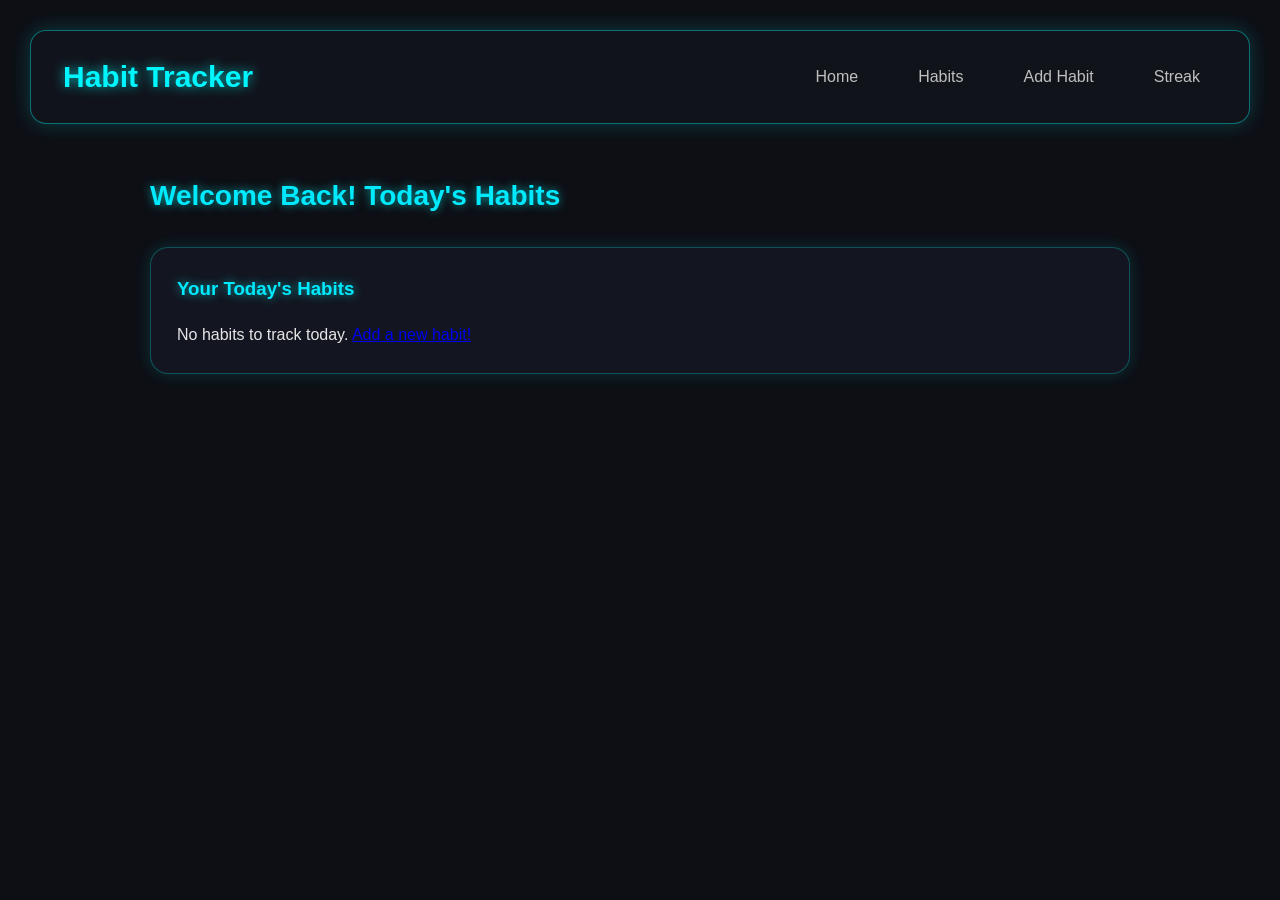
<file: index.html>
<!DOCTYPE html>
<html lang="en">
<head>
    <meta charset="UTF-8">
    <meta name="viewport" content="width=device-width, initial-scale=1.0">
    <title>Habit Tracker - Home</title>
    <link rel="stylesheet" href="style.css">
</head>
<body>

    <header class="header">
        <h1 class="logo">Habit Tracker</h1>
        <nav class="navbar">
            <a class="nav-link" href="index.html">Home</a>
            <a class="nav-link" href="habits.html">Habits</a>
            <a class="nav-link" href="add-habit.html">Add Habit</a>
            <a class="nav-link" href="streak.html">Streak</a>
        </nav>
    </header>

    <main class="main">
        <h2 class="page-title">Welcome Back! Today's Habits</h2>

        <section class="section">
            <h3 class="section-title">Your Today's Habits</h3>

            <ul id="today-habit-list" class="habit-list">
                </ul>
        </section>
    </main>

    <script src="app.js"></script>
</body>
</html>
</file>
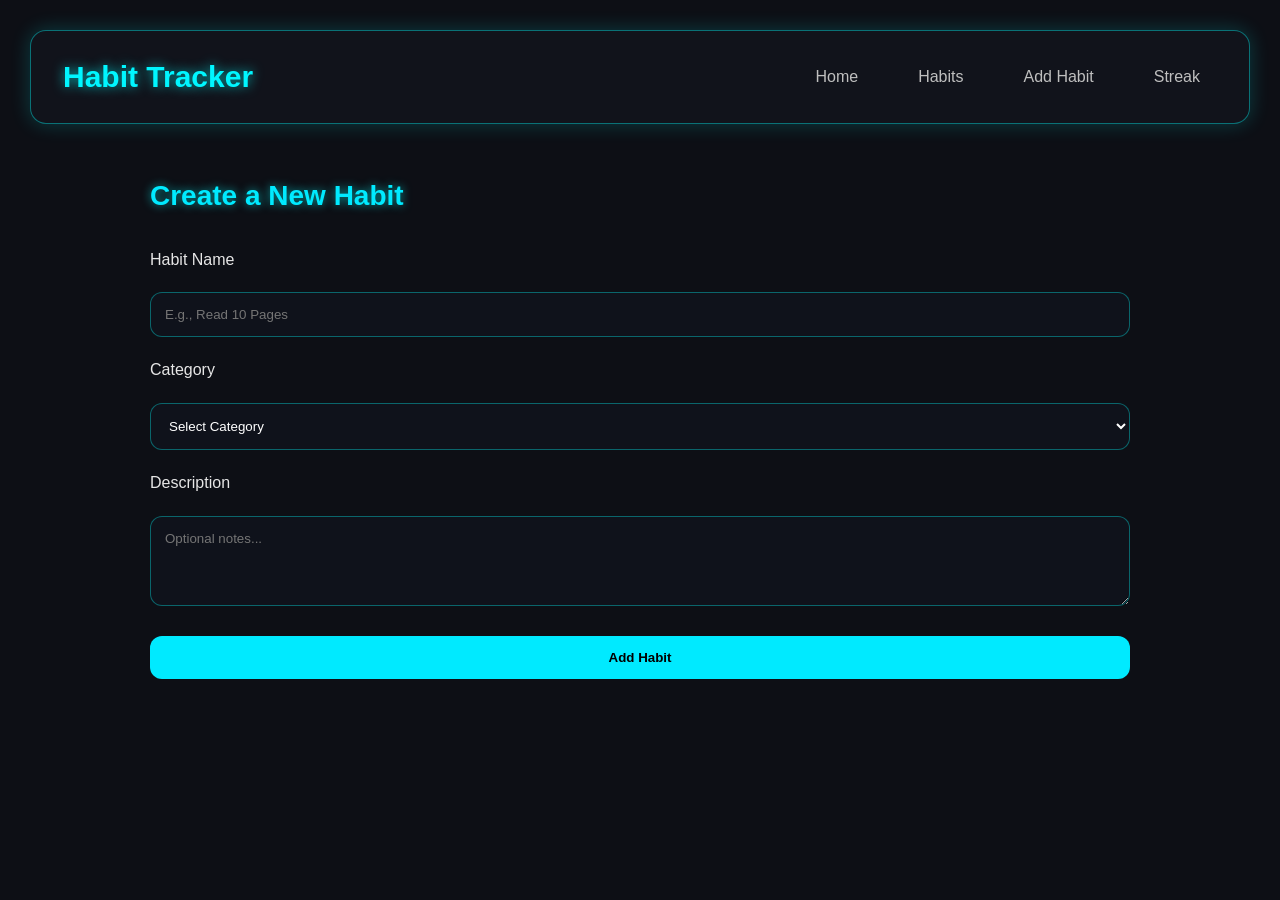
<file: add-habit.html>
<!DOCTYPE html>
<html lang="en">
<head>
    <meta charset="UTF-8">
    <meta name="viewport" content="width=device-width, initial-scale=1.0">
    <title>Add New Habit</title>
    <link rel="stylesheet" href="style.css">
</head>
<body>

    <header class="header">
        <h1 class="logo">Habit Tracker</h1>
        <nav class="navbar">
            <a class="nav-link" href="index.html">Home</a>
            <a class="nav-link" href="habits.html">Habits</a>
            <a class="nav-link" href="add-habit.html">Add Habit</a>
            <a class="nav-link" href="streak.html">Streak</a>
        </nav>
    </header>

    <main class="main">
        <h2 class="page-title">Create a New Habit</h2>

        <form id="habit-form" class="form">
            <label class="form-label" for="habit-name">Habit Name</label>
            <input class="form-input" type="text" id="habit-name" placeholder="E.g., Read 10 Pages" required>

            <label class="form-label" for="habit-category">Category</label>
            <select class="form-input" id="habit-category" required>
                <option value="">Select Category</option>
                <option value="health">Health</option>
                <option value="study">Study</option>
                <option value="fitness">Fitness</option>
                <option value="personal">Personal</option>
            </select>

            <label class="form-label" for="habit-description">Description</label>
            <textarea class="form-textarea" id="habit-description" placeholder="Optional notes..." rows="4"></textarea>

            <button class="btn" type="submit">Add Habit</button>
        </form>
    </main>

    <script src="app.js"></script>
</body>
</html>
</file>
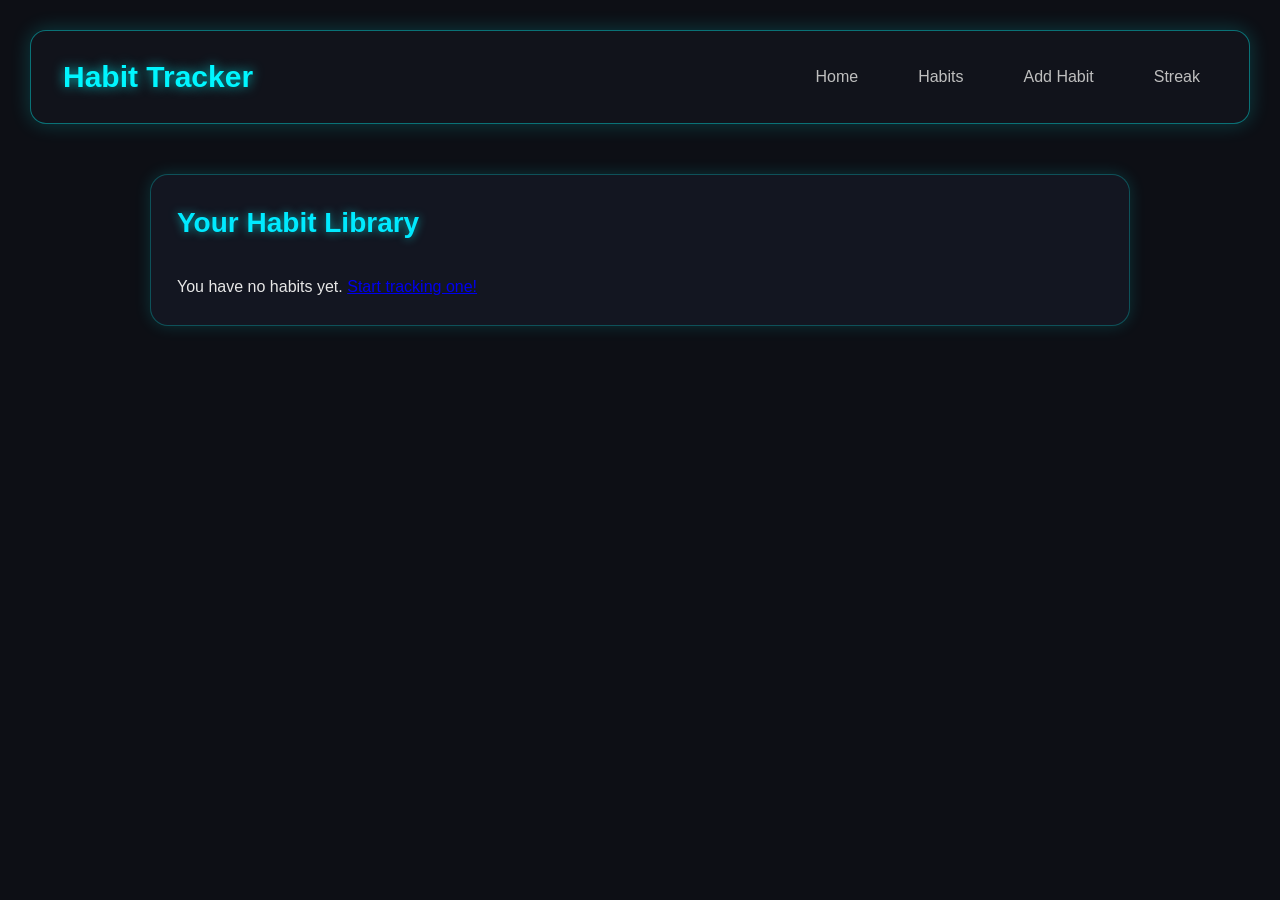
<file: habits.html>
<!DOCTYPE html>
<html lang="en">
<head>
    <meta charset="UTF-8">
    <meta name="viewport" content="width=device-width, initial-scale=1.0">
    <title>Your Habits</title>
    <link rel="stylesheet" href="style.css">
</head>
<body>

    <header class="header">
        <h1 class="logo">Habit Tracker</h1>
        <nav class="navbar">
            <a class="nav-link" href="index.html">Home</a>
            <a class="nav-link" href="habits.html">Habits</a>
            <a class="nav-link" href="add-habit.html">Add Habit</a>
            <a class="nav-link" href="streak.html">Streak</a>
        </nav>
    </header>

    <main class="main">
        <section class="habits-section">
            <h2>Your Habit Library</h2>

            <ul id="habit-list">
               </ul>
        </section>
    </main>

    <script src="app.js"></script>
</body>
</html>
</file>
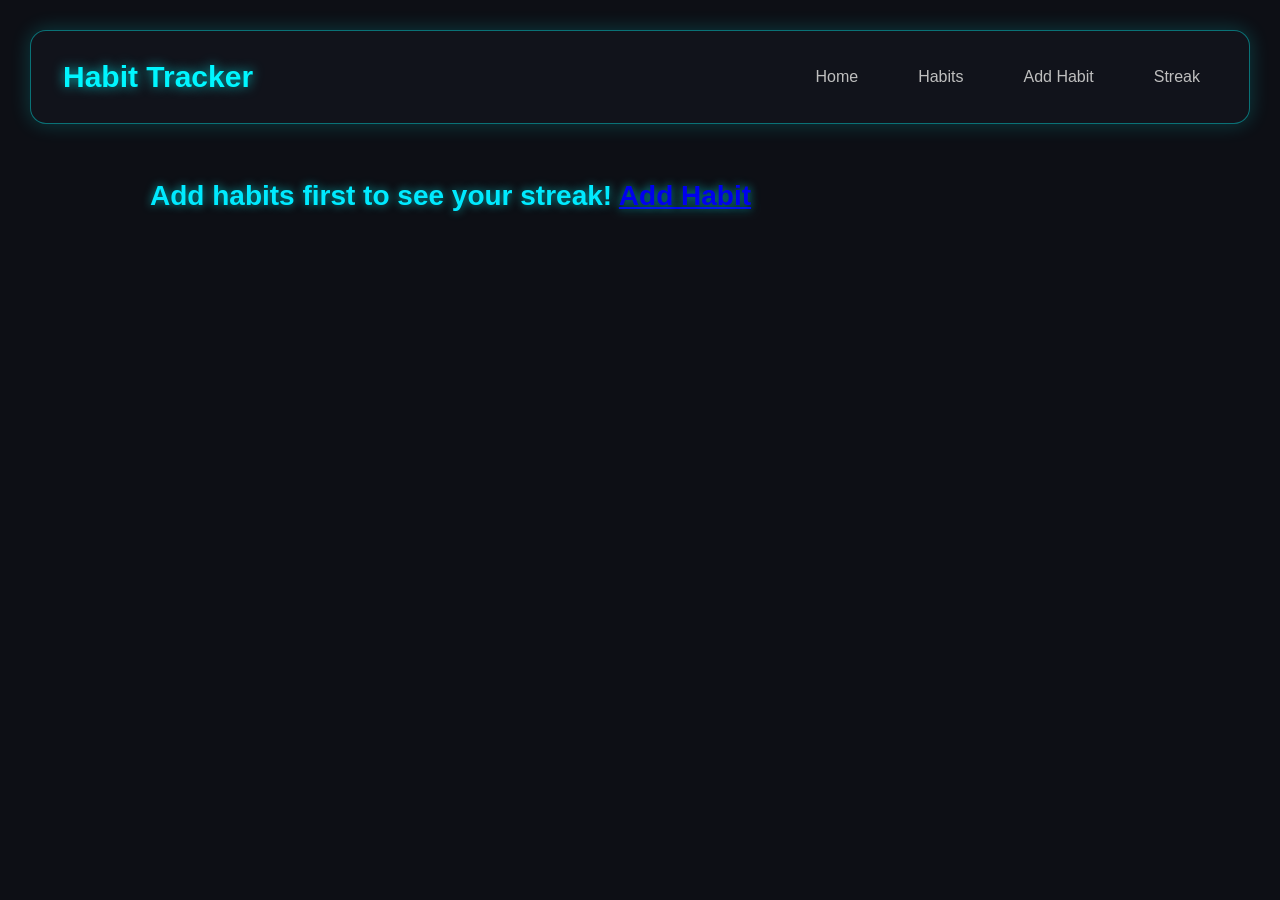
<file: streak.html>
<!DOCTYPE html>
<html lang="en">
<head>
    <meta charset="UTF-8">
    <meta name="viewport" content="width=device-width, initial-scale=1.0">
    <title>Your Streak</title>
    <link rel="stylesheet" href="style.css">
</head>
<body>

<header class="header">
    <h1 class="logo">Habit Tracker</h1>
    <nav class="navbar">
        <a class="nav-link" href="index.html">Home</a>
        <a class="nav-link" href="habits.html">Habits</a>
        <a class="nav-link" href="add-habit.html">Add Habit</a>
        <a class="nav-link" href="streak.html">Streak</a>
    </nav>
</header>

<main class="main">

    <h2 class="page-title">Track Your Progress</h2>

    <select id="habit-selector" class="form-input" style="margin-bottom: 20px;">
        </select>

   
    <section class="streak-container">
        <div class="streak-box">
            <h3 class="section-title">Current Streak</h3>
            <p class="streak-value">🔥 0 days</p>

            <h3 class="section-title">Longest Streak</h3>
            <p class="streak-value">🏆 0 days</p>
        </div>
    </section>

    
    <section class="calendar-container">
        <h3 class="section-title">Streak Calendar</h3>
        
        <div class="calendar-nav">
            <button id="prev-month-btn" class="btn nav-btn"> &lt; Previous </button>
            <h4 class="month-label"></h4>
            <button id="next-month-btn" class="btn nav-btn"> Next &gt; </button>
        </div>

        <div id="calendar-grid" class="calendar-grid">
           
            <div class="weekday">Sun</div>
            <div class="weekday">Mon</div>
            <div class="weekday">Tue</div>
            <div class="weekday">Wed</div>
            <div class="weekday">Thu</div>
            <div class="weekday">Fri</div>
            <div class="weekday">Sat</div>

           </div>
    </section>

</main>

<script src="app.js"></script>
</body>
</html>
</file>
<file: style.css>
*{
    margin: 0;
    padding: 0;
    box-sizing: border-box;
    font-family: sans-serif;
}

body{
    background: #0d0f15;
    color: #e6e6e6;
    padding: 30px;
    line-height: 1.6;
}

main{
    max-width: 1000px;
    margin: 0 auto;
    padding: 10px;
}

h2, h3{
    color: #00eaff;
    text-shadow: 0 0 10px rgba(0,255,255,0.6);
}

h2{
    font-size: 28px;
    margin-bottom: 28px;
}

section{
    background: #131621;
    padding: 26px;
    border-radius: 18px;
    border: 1px solid rgba(0,255,255,0.25);
    box-shadow: 0 0 16px rgba(0,255,255,0.15);
    margin-bottom: 35px;
}

ul{
    list-style-type: none;
    margin-top: 18px;
}

.btn{
    padding: 14px 20px;
    border-radius: 12px;
    background: #00eaff;
    border: none;
    margin-top: 10px;
    cursor: pointer;
    color: #000;
    font-weight: 600;
    transition: 0.25s;
}

.btn:hover{
    box-shadow: 0 0 10px #00eaff;
}


.btn-delete {
    background: #ff4d4d;
    color: white;
    padding: 8px 12px;
    margin-top: 0;
}
.btn-delete:hover {
    box-shadow: 0 0 8px #ff4d4d;
}

.header{
    display: flex;
    justify-content: space-between;
    align-items: center;
    padding: 22px 32px;
    border: 1px solid rgba(0,255,255,0.4);
    background: #11131b;
    border-radius: 16px;
    margin-bottom: 40px;
    box-shadow: 0 0 20px rgba(0,255,255,0.2);
}

.logo{
    font-size: 30px;
    color: #00f6ff;
    text-shadow: 0 0 12px rgba(0,255,255,0.7);
}

.navbar{
    display: flex;
    gap: 26px;
}

.nav-link{
    text-decoration: none;
    color: #bfbfbf;
    padding: 10px 16px;
    border-radius: 10px;
    border: 1px solid transparent;
    transition: 0.25s ease;
}

.nav-link:hover {
    color: #00eaff; 
    text-shadow: 0 0 10px rgba(0,255,255,0.6); 
}


form{
    display: flex;
    flex-direction: column;
    gap: 20px;
    margin-top: 18px;
}

input,select,
textarea{
    padding: 14px;
    border-radius: 12px;
    background-color: #0f121b;
    color: white;
    border: 1px solid rgba(0,255,255,0.35);
}


.habit-item {
    display: flex;
    justify-content: space-between;
    align-items: center;
    padding: 16px 18px;
    margin-bottom: 14px;
    background: #1a1e2c;
    border-radius: 12px;
    border: 1px solid rgba(0,255,255,0.15);
}

.habit-info {
    flex-grow: 1;
    margin-right: 20px;
}

.habit-description {
    font-size: 14px;
    color: #a0a0a0;
    margin-top: 4px;
}



.habit-completed {
    background: #0f121b;
    border-color: #00eaff;
    opacity: 0.8;
}

.habit-tracker {
    min-width: 40px;
}

.completion-toggle {
    display: block;
    position: relative;
    cursor: pointer;
    user-select: none;
}

.completion-toggle input {
    position: absolute;
    opacity: 0;
    cursor: pointer;
    height: 0;
    width: 0;
}

.checkmark {
    position: absolute;
    top: 0;
    left: 0;
    height: 25px;
    width: 25px;
    background-color: #444;
    border-radius: 6px;
    border: 2px solid #00eaff;
    transition: 0.2s ease;
}

.completion-toggle input:checked ~ .checkmark {
    background-color: #00eaff;
}

.checkmark:after {
    content: "";
    position: absolute;
    display: none;
}

.completion-toggle input:checked ~ .checkmark:after {
    display: block;
}

.completion-toggle .checkmark:after {
    left: 8px;
    top: 4px;
    width: 5px;
    height: 10px;
    border: solid #131621;
    border-width: 0 3px 3px 0;
    transform: rotate(45deg);
}



.streak-box {
    text-align: center;
}

.streak-value {
    font-size: 24px;
    font-weight: bold;
    color: #00f6ff;
    margin-bottom: 25px;
}

.calendar-nav {
    display: flex;
    justify-content: space-between;
    align-items: center;
    margin-bottom: 15px;
    padding: 0 10px;
}

.calendar-nav .month-label {
    margin: 0;
    font-size: 22px;
    text-align: center;
    color: #00eaff;
    text-shadow: 0 0 10px rgba(0,255,255,0.6);
}

.nav-btn {
    padding: 8px 12px;
    margin: 0;
    font-size: 14px;
}

.calendar-grid {
    display: grid;
    grid-template-columns: repeat(7, 1fr);
    gap: 8px;
}

.weekday {
    text-align: center;
    padding: 10px 0;
    font-size: 14px;
    color: #00eaff;
}

.calendar-day {
    text-align: center;
    padding: 15px 0;
    font-size: 16px;
    border-radius: 8px;
    background: #1a1e2c;
    border: 1px solid rgba(0,255,255,0.15);
    transition: 0.25s;
    color: #fff;
}

.calendar-day.done {
    background-color: #00eaff;
    color: #131621;
    box-shadow: 0 0 12px rgba(0,255,255,0.6);
}
</file>
